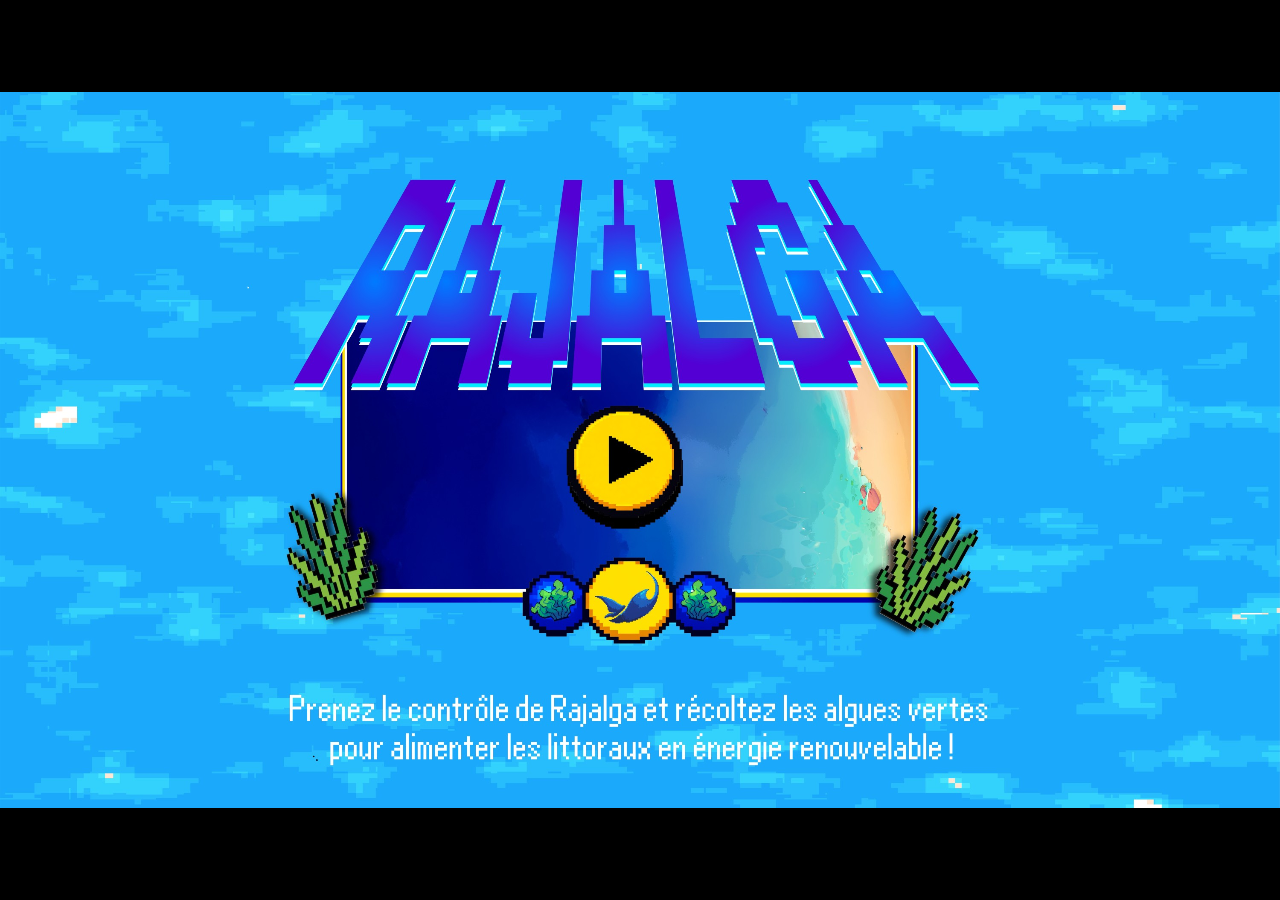
<file: Rajalga/web/index.html>
<!DOCTYPE html>
<html>
<head>
    <meta charset="UTF-8"/>
    <link rel="manifest" href="manifest.webmanifest">

    <meta name="apple-mobile-web-app-capable" content="yes">
    <meta name="apple-mobile-web-app-status-bar-style" content="black-translucent">

    <meta name="theme-color" content="#000000" />
    <meta name="viewport" content="width=device-width, initial-scale=1.0, maximum-scale=1.0, user-scalable=no" />

	<style>
		body {
			margin: 0;
			padding: 0;
			background-color: #000000;
            overflow: hidden;
		}
        #canvasArea {
            margin-left: auto;
            margin-right: auto;
            overflow: hidden;
        }

        
	</style>
    <!-- Libs and GDJS core files : -->
		<script src="libs/jshashtable.js" crossorigin="anonymous"></script>
	<script src="logger.js" crossorigin="anonymous"></script>
	<script src="gd.js" crossorigin="anonymous"></script>
	<script src="libs/rbush.js" crossorigin="anonymous"></script>
	<script src="AsyncTasksManager.js" crossorigin="anonymous"></script>
	<script src="inputmanager.js" crossorigin="anonymous"></script>
	<script src="jsonmanager.js" crossorigin="anonymous"></script>
	<script src="Model3DManager.js" crossorigin="anonymous"></script>
	<script src="ResourceLoader.js" crossorigin="anonymous"></script>
	<script src="ResourceCache.js" crossorigin="anonymous"></script>
	<script src="timemanager.js" crossorigin="anonymous"></script>
	<script src="polygon.js" crossorigin="anonymous"></script>
	<script src="runtimeobject.js" crossorigin="anonymous"></script>
	<script src="profiler.js" crossorigin="anonymous"></script>
	<script src="RuntimeInstanceContainer.js" crossorigin="anonymous"></script>
	<script src="runtimescene.js" crossorigin="anonymous"></script>
	<script src="scenestack.js" crossorigin="anonymous"></script>
	<script src="force.js" crossorigin="anonymous"></script>
	<script src="RuntimeLayer.js" crossorigin="anonymous"></script>
	<script src="layer.js" crossorigin="anonymous"></script>
	<script src="RuntimeCustomObjectLayer.js" crossorigin="anonymous"></script>
	<script src="timer.js" crossorigin="anonymous"></script>
	<script src="runtimewatermark.js" crossorigin="anonymous"></script>
	<script src="runtimegame.js" crossorigin="anonymous"></script>
	<script src="variable.js" crossorigin="anonymous"></script>
	<script src="variablescontainer.js" crossorigin="anonymous"></script>
	<script src="oncetriggers.js" crossorigin="anonymous"></script>
	<script src="runtimebehavior.js" crossorigin="anonymous"></script>
	<script src="SpriteAnimator.js" crossorigin="anonymous"></script>
	<script src="spriteruntimeobject.js" crossorigin="anonymous"></script>
	<script src="affinetransformation.js" crossorigin="anonymous"></script>
	<script src="CustomRuntimeObjectInstanceContainer.js" crossorigin="anonymous"></script>
	<script src="CustomRuntimeObject.js" crossorigin="anonymous"></script>
	<script src="CustomRuntimeObject2D.js" crossorigin="anonymous"></script>
	<script src="indexeddb.js" crossorigin="anonymous"></script>
	<script src="events-tools/commontools.js" crossorigin="anonymous"></script>
	<script src="events-tools/variabletools.js" crossorigin="anonymous"></script>
	<script src="events-tools/runtimescenetools.js" crossorigin="anonymous"></script>
	<script src="events-tools/inputtools.js" crossorigin="anonymous"></script>
	<script src="events-tools/objecttools.js" crossorigin="anonymous"></script>
	<script src="events-tools/cameratools.js" crossorigin="anonymous"></script>
	<script src="events-tools/soundtools.js" crossorigin="anonymous"></script>
	<script src="events-tools/storagetools.js" crossorigin="anonymous"></script>
	<script src="events-tools/stringtools.js" crossorigin="anonymous"></script>
	<script src="events-tools/windowtools.js" crossorigin="anonymous"></script>
	<script src="events-tools/networktools.js" crossorigin="anonymous"></script>
	<script src="splash/gd-logo-light.js" crossorigin="anonymous"></script>
	<script src="pixi-renderers/pixi.js" crossorigin="anonymous"></script>
	<script src="pixi-renderers/pixi-filters-tools.js" crossorigin="anonymous"></script>
	<script src="pixi-renderers/runtimegame-pixi-renderer.js" crossorigin="anonymous"></script>
	<script src="pixi-renderers/runtimescene-pixi-renderer.js" crossorigin="anonymous"></script>
	<script src="pixi-renderers/layer-pixi-renderer.js" crossorigin="anonymous"></script>
	<script src="pixi-renderers/pixi-image-manager.js" crossorigin="anonymous"></script>
	<script src="pixi-renderers/pixi-bitmapfont-manager.js" crossorigin="anonymous"></script>
	<script src="pixi-renderers/spriteruntimeobject-pixi-renderer.js" crossorigin="anonymous"></script>
	<script src="pixi-renderers/CustomRuntimeObject2DPixiRenderer.js" crossorigin="anonymous"></script>
	<script src="pixi-renderers/DebuggerPixiRenderer.js" crossorigin="anonymous"></script>
	<script src="pixi-renderers/loadingscreen-pixi-renderer.js" crossorigin="anonymous"></script>
	<script src="pixi-renderers/pixi-effects-manager.js" crossorigin="anonymous"></script>
	<script src="howler-sound-manager/howler.min.js" crossorigin="anonymous"></script>
	<script src="howler-sound-manager/howler-sound-manager.js" crossorigin="anonymous"></script>
	<script src="fontfaceobserver-font-manager/fontfaceobserver.js" crossorigin="anonymous"></script>
	<script src="fontfaceobserver-font-manager/fontfaceobserver-font-manager.js" crossorigin="anonymous"></script>
	<script src="gdjs-evtsext__ellipsemovement__ellipsemovement.js" crossorigin="anonymous"></script>
	<script src="gdjs-evtsext__spritemultitouchjoystick__acceleratedspeed-func.js" crossorigin="anonymous"></script>
	<script src="gdjs-evtsext__spritemultitouchjoystick__angleto4way-func.js" crossorigin="anonymous"></script>
	<script src="gdjs-evtsext__spritemultitouchjoystick__angleto8way-func.js" crossorigin="anonymous"></script>
	<script src="gdjs-evtsext__spritemultitouchjoystick__deadzone-func.js" crossorigin="anonymous"></script>
	<script src="gdjs-evtsext__spritemultitouchjoystick__hastouchstartedonscreenside-func.js" crossorigin="anonymous"></script>
	<script src="gdjs-evtsext__spritemultitouchjoystick__isanglein4waydirection-func.js" crossorigin="anonymous"></script>
	<script src="gdjs-evtsext__spritemultitouchjoystick__isanglein8waydirection-func.js" crossorigin="anonymous"></script>
	<script src="gdjs-evtsext__spritemultitouchjoystick__isbuttonjustpressed-func.js" crossorigin="anonymous"></script>
	<script src="gdjs-evtsext__spritemultitouchjoystick__isbuttonpressed-func.js" crossorigin="anonymous"></script>
	<script src="gdjs-evtsext__spritemultitouchjoystick__isbuttonreleased-func.js" crossorigin="anonymous"></script>
	<script src="gdjs-evtsext__spritemultitouchjoystick__isdirectionpushed4way-func.js" crossorigin="anonymous"></script>
	<script src="gdjs-evtsext__spritemultitouchjoystick__isdirectionpushed8way-func.js" crossorigin="anonymous"></script>
	<script src="gdjs-evtsext__spritemultitouchjoystick__isingameedition-func.js" crossorigin="anonymous"></script>
	<script src="gdjs-evtsext__spritemultitouchjoystick__joystickangle-func.js" crossorigin="anonymous"></script>
	<script src="gdjs-evtsext__spritemultitouchjoystick__joystickforce-func.js" crossorigin="anonymous"></script>
	<script src="gdjs-evtsext__spritemultitouchjoystick__multitouchjoystick.js" crossorigin="anonymous"></script>
	<script src="gdjs-evtsext__spritemultitouchjoystick__setbuttonstate-func.js" crossorigin="anonymous"></script>
	<script src="gdjs-evtsext__spritemultitouchjoystick__setdeadzone-func.js" crossorigin="anonymous"></script>
	<script src="gdjs-evtsext__spritemultitouchjoystick__setjoystickangle-func.js" crossorigin="anonymous"></script>
	<script src="gdjs-evtsext__spritemultitouchjoystick__setjoystickforce-func.js" crossorigin="anonymous"></script>
	<script src="gdjs-evtsext__spritemultitouchjoystick__stickangle-func.js" crossorigin="anonymous"></script>
	<script src="gdjs-evtsext__spritemultitouchjoystick__stickforce-func.js" crossorigin="anonymous"></script>
	<script src="gdjs-evtsext__spritemultitouchjoystick__stickforcex-func.js" crossorigin="anonymous"></script>
	<script src="gdjs-evtsext__spritemultitouchjoystick__stickforcey-func.js" crossorigin="anonymous"></script>
	<script src="gdjs-evtsext__spritemultitouchjoystick__topdownmultitouchmapper.js" crossorigin="anonymous"></script>
	<script src="Extensions/3D/Scene3DTools.js" crossorigin="anonymous"></script>
	<script src="Extensions/DebuggerTools/debuggertools.js" crossorigin="anonymous"></script>
	<script src="Extensions/TextObject/textruntimeobject-pixi-renderer.js" crossorigin="anonymous"></script>
	<script src="Extensions/TextObject/textruntimeobject.js" crossorigin="anonymous"></script>
	<script src="Extensions/TopDownMovementBehavior/topdownmovementruntimebehavior.js" crossorigin="anonymous"></script>
	<script src="object-capabilities/AnimatableBehavior.js" crossorigin="anonymous"></script>
	<script src="object-capabilities/EffectBehavior.js" crossorigin="anonymous"></script>
	<script src="object-capabilities/FlippableBehavior.js" crossorigin="anonymous"></script>
	<script src="object-capabilities/OpacityBehavior.js" crossorigin="anonymous"></script>
	<script src="object-capabilities/ResizableBehavior.js" crossorigin="anonymous"></script>
	<script src="object-capabilities/ScalableBehavior.js" crossorigin="anonymous"></script>
	<script src="object-capabilities/TextContainerBehavior.js" crossorigin="anonymous"></script>
	<script src="Extensions/3D/DirectionalLight.js" crossorigin="anonymous"></script>
	<script src="Extensions/3D/HemisphereLight.js" crossorigin="anonymous"></script>
	<script src="Extensions/Effects/outline-pixi-filter.js" crossorigin="anonymous"></script>
	<script src="Extensions/Effects/pixi-filters/filter-outline.js" crossorigin="anonymous"></script>
	<script src="code0.js" crossorigin="anonymous"></script>
	<script src="code1.js" crossorigin="anonymous"></script>
	<script src="code2.js" crossorigin="anonymous"></script>
	<script src="code3.js" crossorigin="anonymous"></script>
	<script src="data.js" crossorigin="anonymous"></script>


</head>
<body>

    
	<script>

    (function() {
        //Initialization
        var game = new gdjs.RuntimeGame(gdjs.projectData, {});

        //Create a renderer
        game.getRenderer().createStandardCanvas(document.body);

        //Bind keyboards/mouse/touch events
        game.getRenderer().bindStandardEvents(game.getInputManager(), window, document);

        //Load all assets and start the game
        game.loadAllAssets(function() {
            game.startGameLoop();
        });
    })();

	</script>
</body>
</html>
</file>
